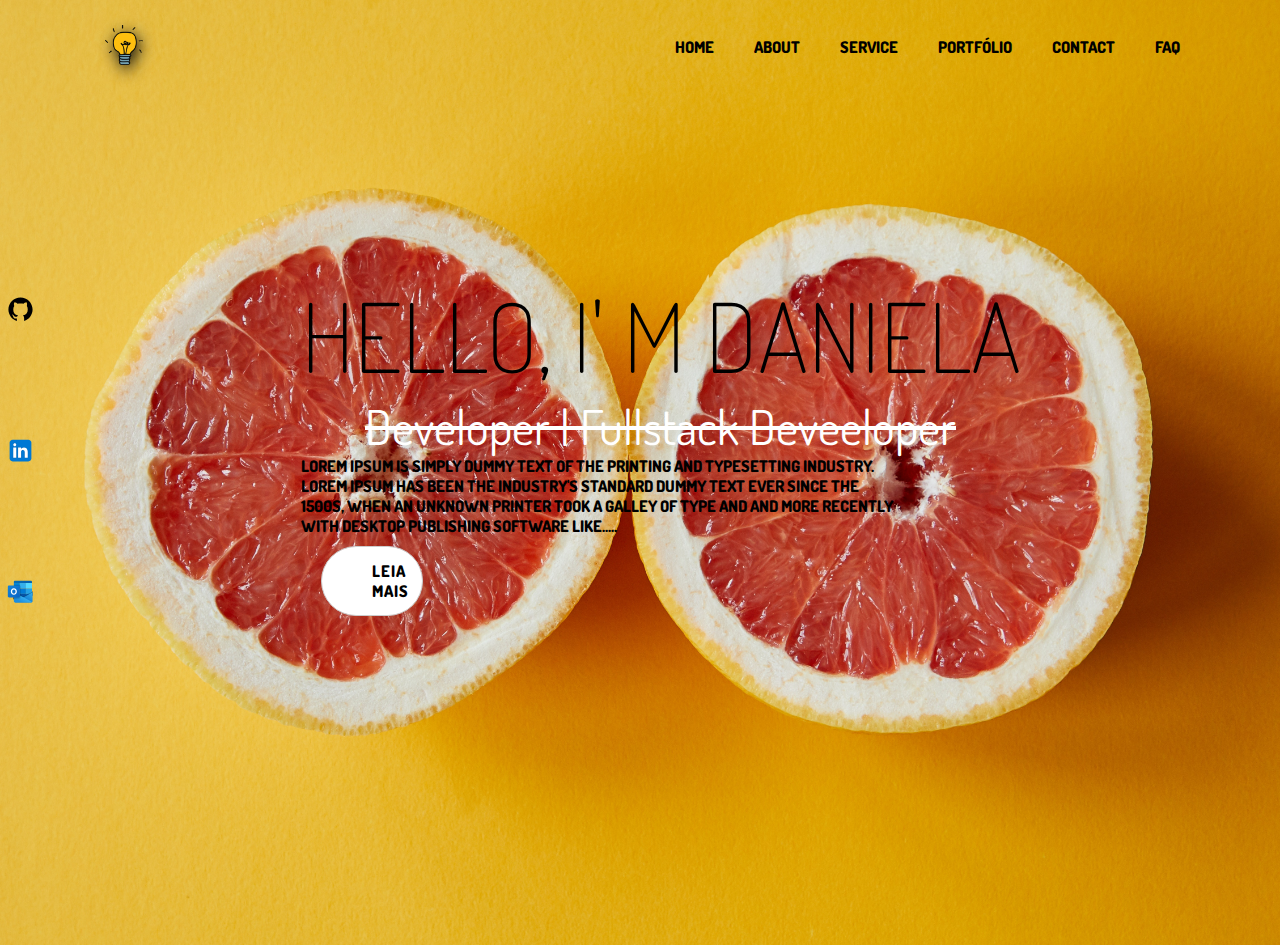
<file: html/index.html>
<!DOCTYPE html>
<html lang="en">

<head>
    <meta charset="UTF-8">
    <meta http-equiv="X-UA-Compatible" content="IE=edge">
    <meta name="viewport" content="width=device-width, initial-scale=1.0">
    <link rel="preconnect" href="https://fonts.googleapis.com">
    <link rel="preconnect" href="https://fonts.gstatic.com" crossorigin>
    <link href="https://fonts.googleapis.com/css2?family=Dosis:wght@200&display=swap" rel="stylesheet">
    <link rel="stylesheet" href="https://cdnjs.cloudflare.com/ajax/libs/animate.css/4.1.1/animate.min.css">
    <link rel="stylesheet" href="../css/style.css">
    <!-- CSS only -->
    <link href="https://cdn.jsdelivr.net/npm/bootstrap@5.2.0-beta1/dist/css/bootstrap.min.css" rel="stylesheet"
    integrity="sha384-0evHe/X+R7YkIZDRvuzKMRqM+OrBnVFBL6DOitfPri4tjfHxaWutUpFmBp4vmVor" crossorigin="anonymous">
<!-- JavaScript Bundle with Popper -->
<script src="https://cdn.jsdelivr.net/npm/bootstrap@5.2.0-beta1/dist/js/bootstrap.bundle.min.js"
    integrity="sha384-pprn3073KE6tl6bjs2QrFaJGz5/SUsLqktiwsUTF55Jfv3qYSDhgCecCxMW52nD2" crossorigin="anonymous">
</script>
    <title>Document</title>
</head>

<body>
    <div class="general_one">
        <section>
            <header class="header">
                <a href="#Home"><img src="../log/Cartoon-Lâmpada-PNG.png" class="D_logo"></a>
                <nav class="nav-bar">
                    <ul>
                        <li><a href="#Home">Home</a> </li>
                        <li><a href="../html/about.html">About</a> </li>
                        <li><a href="../html/services.html">Service</a> </li>
                        <li><a href="#Contact">Portfólio</a></li>
                        <li><a href="../html/contact.html">Contact</a></li>
                        <li><a href="#FAQ">FAQ</a></li>
                    </ul>
                </nav>
            </header>
            <div class="social-networks">
                <a href="https://github.com/Danizinh"><img src="../icons/icons8-github.svg"
                        class="networks animate__animated animate__zoomInLeft"></a>
                <a href="https://www.linkedin.com/in/daniela-cruz-malta/"><img src="../icons/icons8-linkedin.svg"
                        class="networks animate__animated animate__zoomInLeft"></a>
                <a href="mailto:name@email.com"><img src="../icons/icons8-microsoft-outlook-2019.svg"
                        class="networks animate__animated animate__zoomInLeft"></a>
            </div>
            <div class="main">
                <h1 class="h-1 animate__animated" id="hinge">Hello, I' m Daniela</h1>
                <p class="paragraph">Developer | Fullstack Deveeloper</p>
                <div class="content">
                    <div class="text-main">
                        <p>Lorem Ipsum is simply dummy text of the printing and typesetting industry. Lorem Ipsum has
                            been the
                            industry's standard dummy text ever since the 1500s, when an unknown printer took a galley
                            of type and
                            and more recently with desktop publishing software like<span id="pontos">.....</span><span
                                id="mais"> but
                                also the leap into
                                electronic typesetting, remaining essentially unchanged. It was popularised in the 1960s
                                with the release
                                of.<br> <br>

                                Lorem Ipsum is simply dummy text of the printing and typesetting industry. Lorem Ipsum
                                has
                                been the
                                industry's standard dummy text ever since the 1500s, when an unknown printer took a
                                galley
                                of type and
                                and more recently with desktop publishing software like
                                Aldus PageMaker including versions of Lorem Ipsu.</span></p>
                        <button onclick="leiaMais()" class="btn" id="btnLeiaMais">Leia Mais</button>
                    </div>
                </div>
            </div>
        </section>
    </div>
    <script type="text/javascript" src="../js/script.js"></script>
</body>

</html>
</file>
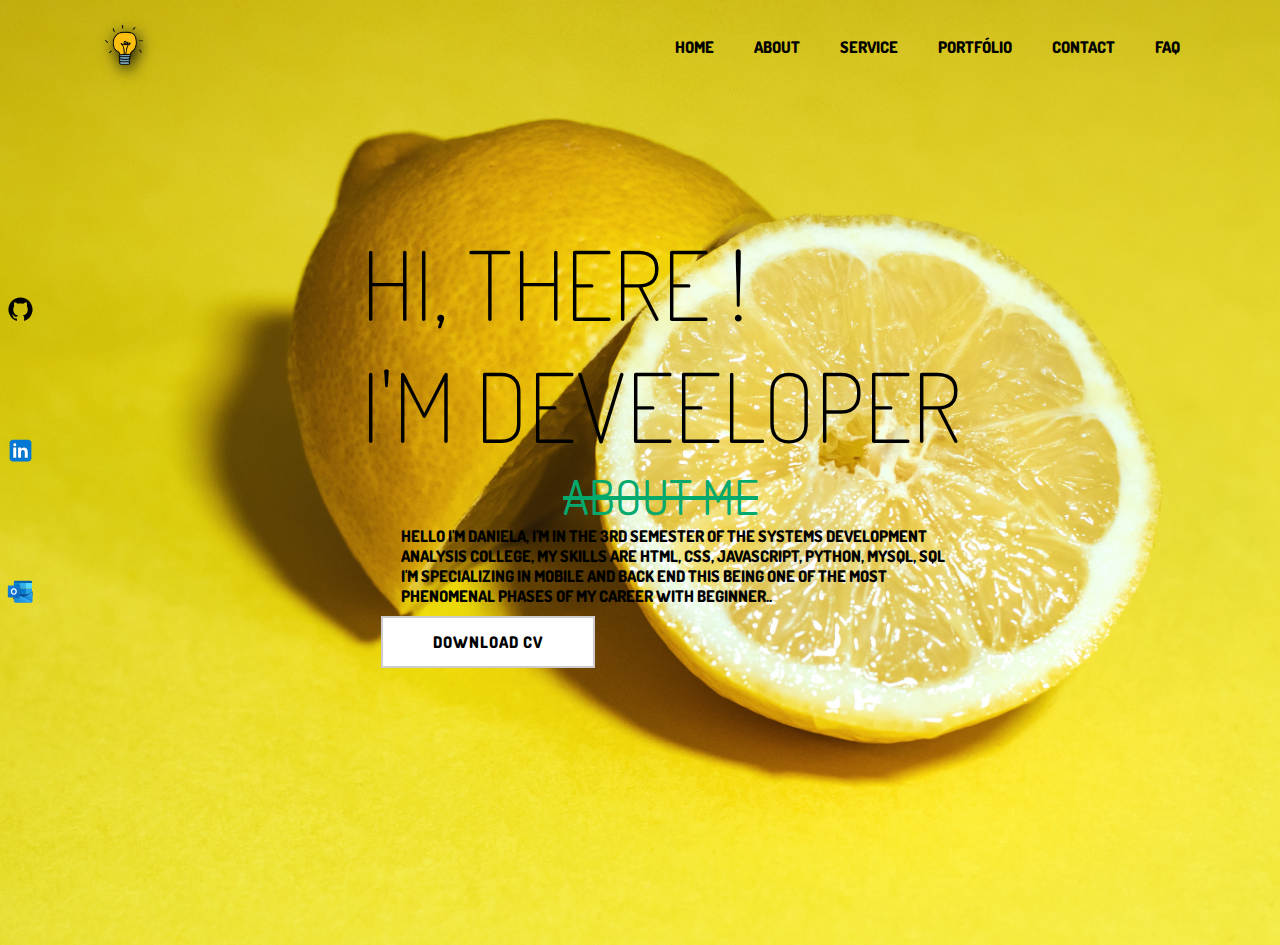
<file: html/about.html>
<!DOCTYPE html>
<html lang="en">

<head>
    <meta charset="UTF-8">
    <meta http-equiv="X-UA-Compatible" content="IE=edge">
    <meta name="viewport" content="width=device-width, initial-scale=1.0">
    <link rel="preconnect" href="https://fonts.googleapis.com">
    <link rel="preconnect" href="https://fonts.gstatic.com" crossorigin>
    <link href="https://fonts.googleapis.com/css2?family=Dosis:wght@200&display=swap" rel="stylesheet">
    <link rel="stylesheet" href="https://cdnjs.cloudflare.com/ajax/libs/animate.css/4.1.1/animate.min.css">
    <link rel="stylesheet" href="https://unpkg.com/swiper@8/swiper-bundle.min.css" />
    <link rel="stylesheet" href="../css/about.css">
    <title>About me</title>
</head>

<div class="general_three" id="Home">
    <section>
        <header class="header">
            <a href="#Home"><img src="../log/Cartoon-Lâmpada-PNG.png" class="D_logo"></a>
            <nav class="nav-bar">
                <ul>
                    <li><a href="../html/index.html ">Home</a> </li>
                    <li><a href="../html/about.html">About</a> </li>
                    <li><a href="../html/services.html">Service</a> </li>
                    <li><a href="#Contact">Portfólio</a></li>
                    <li><a href="../html/contact.html">Contact</a></li>
                    <li><a href="#FAQ">FAQ</a></li>
                </ul>
            </nav>
        </header>
        <div class="social-networks">
            <a href="https://github.com/Danizinh"><img src="../icons/icons8-github.svg"
                class="networks animate__animated animate__zoomInLeft"></a>
        <a href="https://www.linkedin.com/in/daniela-cruz-malta/"><img src="../icons/icons8-linkedin.svg"
                class="networks animate__animated animate__zoomInLeft"></a>
        <a href="mailto:name@email.com"><img src="../icons/icons8-microsoft-outlook-2019.svg"
                class="networks animate__animated animate__zoomInLeft"></a>
        </div>
        <div class="main">
            <h1 class="h-1 animate__animated" id="hinge">Hi, there ! <br> I'm Deveeloper</h1>
            <p class="paragraph">About Me</p>
            <div class="content">
                <div class="text-main">
                    <p>Hello I'm Daniela, I'm in the 3rd semester of the systems development analysis college, My skills
                        are HTML, CSS, Javascript, Python, Mysql, SQL I'm specializing in mobile and back end this being
                        one of the most phenomenal phases of my career with beginner.. </p>
                    <a href="../doc/Currículo.pdf" download="curriculo.pdf"> <button> Download CV</button></a>  
                </div>
            </div>
        </div>
    </section>
</div>
<script type="text/javascript" src="../js/script.js"></script>
</body>

</html>
</file>
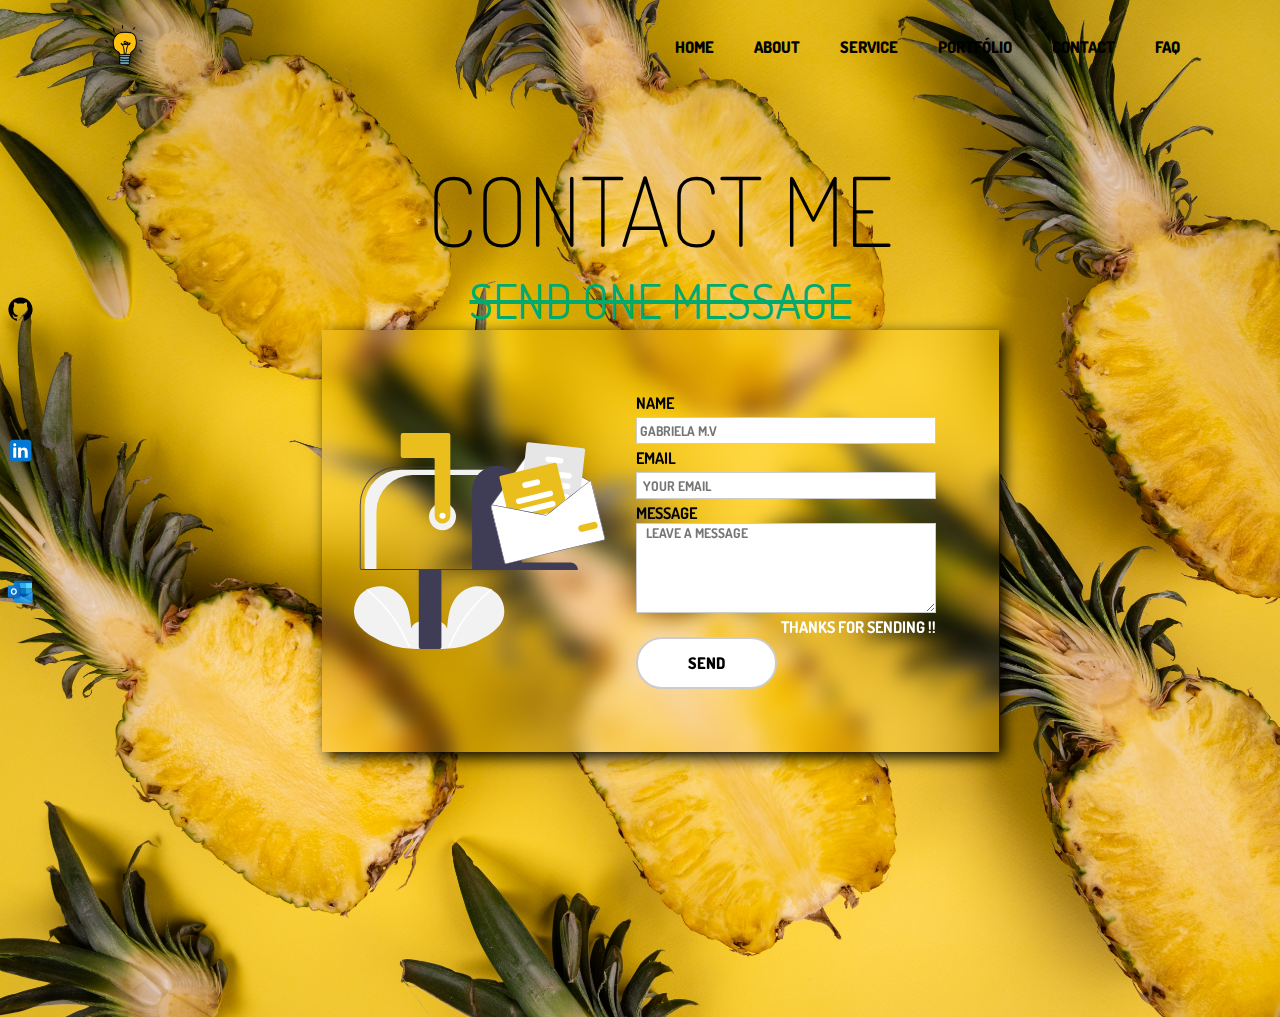
<file: html/contact.html>
<!DOCTYPE html>
<html lang="en">

<head>
    <meta charset="UTF-8">
    <meta http-equiv="X-UA-Compatible" content="IE=edge">
    <meta name="viewport" content="width=device-width, initial-scale=1.0">
    <link rel="preconnect" href="https://fonts.googleapis.com">
    <link rel="preconnect" href="https://fonts.gstatic.com" crossorigin>
    <link href="https://fonts.googleapis.com/css2?family=Dosis:wght@200&display=swap" rel="stylesheet">
    <link rel="stylesheet" href="https://cdnjs.cloudflare.com/ajax/libs/animate.css/4.1.1/animate.min.css">
    <link rel="stylesheet" href="../css/contact.css">
    <title>Contact me </title>
</head>

<div class="general_two" id="Home">
    <section>
        <header class="header">
            <a href="#Home"><img src="../log/Cartoon-Lâmpada-PNG.png" class="D_logo"></a>
            <nav class="nav-bar">
                <ul>
                    <li><a href="../html/index.html ">Home</a> </li>
                    <li><a href="../html/about.html">About</a> </li>
                    <li><a href="../html/services.html">Service</a> </li>
                    <li><a href="#Contact">Portfólio</a></li>
                    <li><a href="../html/contact.html">Contact</a></li>
                    <li><a href="#FAQ">FAQ</a></li>
                </ul>
            </nav>
        </header>
        <div class="social-networks">
            <a href="https://github.com/Danizinh"><img src="../icons/icons8-github.svg"
                class="networks animate__animated animate__zoomInLeft"></a>
        <a href="https://www.linkedin.com/in/daniela-cruz-malta/"><img src="../icons/icons8-linkedin.svg"
                class="networks animate__animated animate__zoomInLeft"></a>
        <a href="mailto:name@email.com"><img src="../icons/icons8-microsoft-outlook-2019.svg"
                class="networks animate__animated animate__zoomInLeft"></a>
        </div>
        <div class="main">
            <h1 class="h-1 animate__animated" id="hinge">Contact me</h1>
            <p class="paragraph">send one message</p>
            <div class="container">
                <img src="../icons/undraw_mailbox_re_dvds.svg" class="mensagen">
                <form>
                    <div class="all-input">
                        <label for="name">Name</label>
                        <input type="text" id="name" name="name" required placeholder=" Gabriela M.V"> 
                    </div>
                    <div class="all-input">
                        <label for="email">Email</label>
                        <input type="email" id="email" name="email" required placeholder="  Your email">
                    </div>

                    <label for="subject">Message</label>
                    <textarea rows="10" cols="38"  placeholder="   Leave a message"></textarea>
                    <p class="thank">Thanks for sending !!</p>
                    <button type="submit" class="btn">SEND</button>
                    
                    
                </form>
            </div>
        </div>
    </section>
</div>
<script type="text/javascript" src="../js/script.js"></script>
</body>

</html>
</file>
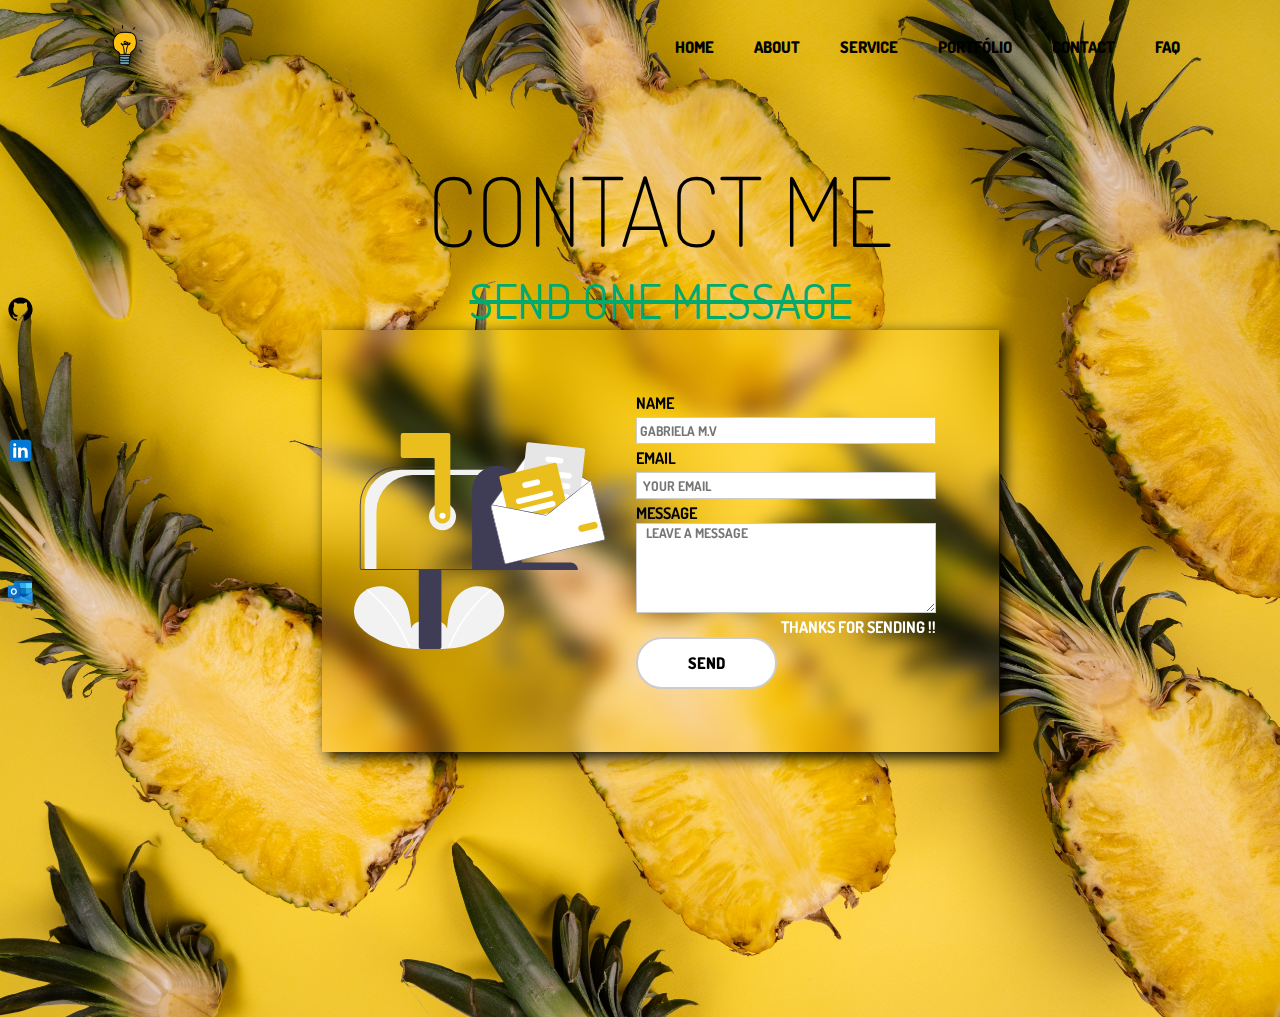
<file: html/form.html>
<!DOCTYPE html>
<html lang="en">

<head>
    <meta charset="UTF-8">
    <meta http-equiv="X-UA-Compatible" content="IE=edge">
    <meta name="viewport" content="width=device-width, initial-scale=1.0">
    <link rel="preconnect" href="https://fonts.googleapis.com">
    <link rel="preconnect" href="https://fonts.gstatic.com" crossorigin>
    <link href="https://fonts.googleapis.com/css2?family=Dosis:wght@200&display=swap" rel="stylesheet">
    <link rel="stylesheet" href="https://cdnjs.cloudflare.com/ajax/libs/animate.css/4.1.1/animate.min.css">
    <link rel="stylesheet" href="..//css/form.css">
    <title>Contact me </title>
</head>

<div class="general_---" id="Home">
    <section>
        <header class="header">
            <a href="#Home"><img src="../log/Cartoon-Lâmpada-PNG.png" class="D_logo"></a>
            <nav class="nav-bar">
                <ul>
                    <li><a href="../html/index.html ">Home</a> </li>
                    <li><a href="../html/about.html">About</a> </li>
                    <li><a href="#Service">Service</a> </li>
                    <li><a href="#Contact">Portfólio</a></li>
                    <li><a href="#Contact">Contact</a></li>
                    <li><a href="#FAQ">FAQ</a></li>
                </ul>
            </nav>
        </header>
        <div class="social-networks">
            <a href="https://github.com/Danizinh"><img src="../icons/icons8-github.svg"
                class="networks animate__animated animate__zoomInLeft"></a>
        <a href="https://www.linkedin.com/in/daniela-cruz-malta/"><img src="../icons/icons8-linkedin.svg"
                class="networks animate__animated animate__zoomInLeft"></a>
        <a href="mailto:name@email.com"><img src="../icons/icons8-microsoft-outlook-2019.svg"
                class="networks animate__animated animate__zoomInLeft"></a>
        </div>
        <div class="main">
            <h1 class="h-1 animate__animated" id="hinge">Contact me</h1>
            <p class="paragraph">send one message</p>
            <div class="container">
                <img src="../icons/undraw_mailbox_re_dvds.svg" class="mensagen">
                <form>
                    <div class="all-input">
                        <label for="name">Name</label>
                        <input type="text" id="name" name="name" required placeholder=" Gabriela M.V"> 
                    </div>
                    <div class="all-input">
                        <label for="email">Email</label>
                        <input type="email" id="email" name="email" required placeholder="  Your email">
                    </div>

                    <label for="subject">Message</label>
                    <textarea rows="10" cols="38"  placeholder="   Leave a message"></textarea>
                    <p class="thank">Thanks for sending !!</p>
                    <button type="submit" class="btn">SEND</button>
                    
                    
                </form>
            </div>
        </div>
    </section>
</div>
<script type="text/javascript" src="../js/script.js"></script>
</body>

</html>
</file>
<file: css/style.css>
*{
  padding: 0px;
  margin: 0px;
  box-sizing: border-box;
  font-family: 'Dosis', sans-serif;
}

section{
  position: relative;
  min-height: 100vh;
  min-width: 100vh;
  display: flex;
  justify-content: center;
  align-items: center;
  justify-content: space-between;
}

header{
  position:absolute;
  top:0px;
  left: 0px;
  width: 100%;
  padding: 20px 100px;
  display: flex;
  justify-content: space-between;
  align-items: center;
}

ul {
  position: relative;
  display: flex;
}

ul li {
  list-style: none;
}

ul li a {
  display: inline-block;
  color: #000;
  font-weight: 900;
  margin-left: 40px;
  text-decoration: none;
  text-transform: uppercase;
  font-weight: 800;
}

ul li a:hover{
  color:white;
}
button {
  border: 2px solid #ccc;
  border-radius: 36px;
  background-color: #fff;
  color: #000;
  padding: 14px 50px;
  font-size: 16px;
  font-weight: 800;
  cursor: pointer;
  text-transform: uppercase;
  margin: 10px 20px;
}
#btnLeiaMais{
  border: 1px solid #ccc;
  width: 6vw;
  background-color: #fff;
  color: #000;
  text-transform: uppercase;
  font-weight: 900;
  letter-spacing: 1px;
}

.D_logo{
  padding: 5px;
  height: 80px;
  max-width: 55px;
  max-height: 50px;
  cursor: pointer;
  filter: drop-shadow(2px 4px 8px #0a0a0b);
}

.general_one{
  position: relative;
  background-image: url("../img/pexels-laker-6156980.jpg");
  background-size: cover;
  background-repeat: no-repeat;
  background-position: center;
  height:105vh;
}

.main{
  margin-left: auto;
  margin-right: auto;
  padding: 2rem;
}

.h-1{
  font-size: 6rem;
  font-weight: 100;
  color: #000;
  text-transform: uppercase;
}
.paragraph{
  display: flex;
  justify-content: center;
  font-size: 3rem;
  color: #fff;
  text-decoration: line-through;
}
.content{
  position: relative;
  width: 100%;
  display:flex;
  justify-content: space-between;
  align-items: center;
}

.content .text-main{
  position: relative;
  max-width: 600px;
}

.content .text-main h2{
  color:#000;
  font-size: 2em;
  line-height: 1.4em;
  margin-left: 40px;
}
.content .text-main h2 label{
  color: #04AA6D;
  font-size: 1.2em;
  font-weight: 900;
}

.content .text-main p{
  color:#000;
  text-transform: uppercase;
  font-weight: 800;
} 

#mais{
  display: none;
}
.networks{
  flex-direction: column;
  display: flex;
  width: 29px;
  height: 15vh;
  margin: 6px;
}

::-webkit-scrollbar {
  width: 13px;
  height: 13px;
}

::-webkit-scrollbar-thumb {
  background: linear-gradient(40deg, #B3B1B3 14%, #FFFFFF 64%);
  border-radius: 10px;
}

::-webkit-scrollbar-thumb:hover {
  background: linear-gradient(40deg, #8C8A8C 14%, #FFFFFF 64%);
}

::-webkit-scrollbar-track {
  background: #FFFFFF;
  border-radius: 10px;
  box-shadow: inset 0px 0px 0px 0px #F0F0F0;
}
</file>
<file: css/about.css>
.general_three{
    position: relative;
    background-image: url("../img/pexels-lisa-1002543.jpg");
    background-size: cover;
    background-repeat: no-repeat;
    background-position: center;
    height:105vh;
}



*{
    padding: 0px;
    margin: 0px;
    box-sizing: border-box;
    font-family: 'Dosis', sans-serif;
}

section{
    position: relative;
    min-height: 100vh;
    min-width: 100vh;
    display: flex;
    justify-content: center;
    align-items: center;
    justify-content: space-between;
}

header{
    position:absolute;
    top:0px;
    left: 0px;
    width: 100%;
    padding: 20px 100px;
    display: flex;
    justify-content: space-between;
    align-items: center;
}

ul {
    position: relative;
    display: flex;
}

ul li {
    list-style: none;
}

ul li a {
    display: inline-block;
    color: #000;
    font-weight: 900;
    margin-left: 40px;
    text-decoration: none;
    text-transform: uppercase;
    font-weight: 800;
}

ul li a:hover{
    color:white;
}
button {
    border: 2px solid #ccc;
    background-color: #fff;
    color: #000;
    padding: 14px 50px;
    font-size: 16px;
    font-weight: 800;
    cursor: pointer;
    text-transform: uppercase;
    letter-spacing: 1px;
    margin: 10px 20px;
}

.D_logo{
    padding: 5px;
    height: 80px;
    max-width: 55px;
    max-height: 50px;
    cursor: pointer;
    filter: drop-shadow(2px 4px 8px #0a0a0b);
}


.main{
    margin-left: auto;
    margin-right: auto;
    padding: 2rem;
}

.h-1{
    font-size: 6rem;
    font-weight: 100;
    text-transform: uppercase;
}

.paragraph{
    display: flex;
    justify-content: center;
    font-size: 3rem;
    color: #04AA6D;
    text-decoration: line-through;
    text-transform: uppercase;
}

 .content{
    position: relative;
    width: 100%;
    display:flex;
    justify-content: space-between;
    align-items: center;
}

.content .text-main{
    position: relative;
    max-width: 600px;
}

.content .text-main h2{
    color:#000;
    font-size: 2em;
    line-height: 1.4em;
    margin-left: 40px;
}
.content .text-main h2 label{
    color: #04AA6D;
    font-size: 1.2em;
    font-weight: 900;
}

.content .text-main p{
    color:#000;
    margin-left: 40px;
    text-transform: uppercase;
    font-weight: 800;
} 

#mais{
    display: none;
}
.networks{
    flex-direction: column;
    display: flex;
    width: 29px;
    height: 15vh;
    margin: 6px;
}

::-webkit-scrollbar {
    width: 13px;
    height: 13px;
}

::-webkit-scrollbar-thumb {
    background: linear-gradient(40deg, #B3B1B3 14%, #FFFFFF 64%);
    border-radius: 10px;
}

::-webkit-scrollbar-thumb:hover {
    background: linear-gradient(40deg, #8C8A8C 14%, #FFFFFF 64%);
}

::-webkit-scrollbar-track {
    background: #FFFFFF;
    border-radius: 10px;
    box-shadow: inset 0px 0px 0px 0px #F0F0F0;
}
</file>
<file: css/contact.css>
* {
    padding: 0px;
    margin: 0px;
    box-sizing: border-box;
    font-family: 'Dosis', sans-serif;
}

section {
    position: relative;
    min-height: 100vh;
    min-width: 100vh;
    display: flex;
    justify-content: center;
    align-items: center;
    justify-content: space-between;
}

header {
    position: absolute;
    top: 0px;
    left: 0px;
    width: 100%;
    padding: 20px 100px;
    display: flex;
    justify-content: space-between;
    align-items: center;
}

ul {
    position: relative;
    display: flex;
}

ul li {
    list-style: none;
}

ul li a {
    display: inline-block;
    color: #000;
    font-weight: 900;
    margin-left: 40px;
    text-decoration: none;
    text-transform: uppercase;
    font-weight: 800;
}

ul li a:hover {
    color: white;
}

label {
    text-transform: uppercase;
}

button {
    border: 2px solid #ccc;
    border-radius: 36px;
    background-color: #fff;
    /* color: #000; */
    padding: 14px 50px;
    font-size: 16px;
    font-weight: 800;
    cursor: pointer;
    text-transform: uppercase;
}

form{
    margin: 31px;
}

.thank{
    display: flex;
    text-transform: uppercase;
    flex-direction: row-reverse;
    color: #fff;
}
.btn{
    display: flex;
    justify-content: center;
    align-items: end;
}

.D_logo {
    padding: 5px;
    height: 80px;
    max-width: 55px;
    max-height: 50px;
    cursor: pointer;
    filter: drop-shadow(2px 4px 8px #0a0a0b);
}

.general_two {
    position: relative;
    background-image: url("../img/pexels-shvets-production-7194897.jpg");
    background-size: cover;
    background-repeat: no-repeat;
    background-position: center;
    height: 113vh;
}

.container {
    backdrop-filter: blur(10px);
    display: flex;
    align-items: center;
    background-color: transparent;
    width: 67%;
    margin-left: auto;
    margin-right: auto;
    padding: 2rem;
    box-shadow: 5px 5px 15px #000;
    font-weight: bold;
}
.mensagen{
    width: 41%;
}
.main {
    margin-left: auto;
    margin-right: auto;
    padding: 2rem;
}

.h-1 {
    display: flex;
    font-size: 6rem;
    justify-content: center;
    font-weight: 100;
    text-transform: uppercase;
}

.skil {
    text-transform: uppercase;
    margin-left: 7px;
}

.paragraph {
    display: flex;
    justify-content: center;
    font-size: 3rem;
    color: #04AA6D;
    text-decoration: line-through;
    text-transform: uppercase;
}

.circle {
    background-color: #aaa;
    border-radius: 50%;
    width: 150px;
    height: 150px;
    overflow: hidden;
    position: relative;
}

.circle img {
    position: absolute;
    bottom: 0;
    width: 100%;
}

.content {
    position: relative;
    width: 100%;
    display: flex;
    justify-content: space-between;
    align-items: center;
}

.content .text-main {
    position: relative;
    max-width: 600px;
}

input {
    /* background: #353535; */
    border: 1px solid #ccc;
    width: 100%;
    height: 3vh;
    margin-block: 4px;
    font-weight: bold;
}

textarea {
    border: 1px solid #ccc;
    width: 100%;
    height: 10vh;
}

select {
    width: 100%;
    font-weight: bold;
    border: 1px solid #ccc;
    text-transform: capitalize;
}

option {
    font-weight: bold;
}

::placeholder {
    font-weight: bold;
    text-transform: uppercase;
}

.content .text-main h2 {
    color: #000;
    font-size: 2em;
    line-height: 1.4em;
    margin-left: 40px;
}

.content .text-main h2 label {
    color: #04AA6D;
    font-size: 1.2em;
    font-weight: 900;
}

.content .text-main p {
    color: #000;
    margin-left: 40px;
    text-transform: uppercase;
    font-weight: 800;
}

#mais {
    display: none;
}

.networks {
    flex-direction: column;
    display: flex;
    width: 29px;
    height: 15vh;
    margin: 6px;
}

::-webkit-scrollbar {
    width: 13px;
    height: 13px;
}

::-webkit-scrollbar-thumb {
    background: linear-gradient(40deg, #B3B1B3 14%, #FFFFFF 64%);
    border-radius: 10px;
}

::-webkit-scrollbar-thumb:hover {
    background: linear-gradient(40deg, #8C8A8C 14%, #FFFFFF 64%);
}

::-webkit-scrollbar-track {
    background: #FFFFFF;
    border-radius: 10px;
    box-shadow: inset 0px 0px 0px 0px #F0F0F0;
}
</file>
<file: css/form.css>
* {
    padding: 0px;
    margin: 0px;
    box-sizing: border-box;
    font-family: 'Dosis', sans-serif;
}

section {
    position: relative;
    min-height: 100vh;
    min-width: 100vh;
    display: flex;
    justify-content: center;
    align-items: center;
    justify-content: space-between;
}

header {
    position: absolute;
    top: 0px;
    left: 0px;
    width: 100%;
    padding: 20px 100px;
    display: flex;
    justify-content: space-between;
    align-items: center;
}

ul {
    position: relative;
    display: flex;
}

ul li {
    list-style: none;
}

ul li a {
    display: inline-block;
    color: #000;
    font-weight: 900;
    margin-left: 40px;
    text-decoration: none;
    text-transform: uppercase;
    font-weight: 800;
}

ul li a:hover {
    color: white;
}

label {
    text-transform: uppercase;
}

button {
    border: 2px solid #ccc;
    border-radius: 36px;
    background-color: #fff;
    /* color: #000; */
    padding: 14px 50px;
    font-size: 16px;
    font-weight: 800;
    cursor: pointer;
    text-transform: uppercase;
}

form{
    margin: 31px;
}

.thank{
    display: flex;
    text-transform: uppercase;
    flex-direction: row-reverse;
    color: #fff;
}
.btn{
    display: flex;
    justify-content: center;
    align-items: end;
}

.D_logo {
    padding: 5px;
    height: 80px;
    max-width: 55px;
    max-height: 50px;
    cursor: pointer;
    filter: drop-shadow(2px 4px 8px #0a0a0b);
}

.general_--- {
    position: relative;
    background-image: url("../img/pexels-shvets-production-7194897.jpg");
    background-size: cover;
    background-repeat: no-repeat;
    background-position: center;
    height: 113vh;
}

.container {
    backdrop-filter: blur(10px);
    display: flex;
    align-items: center;
    background-color: transparent;
    width: 67%;
    margin-left: auto;
    margin-right: auto;
    padding: 2rem;
    box-shadow: 5px 5px 15px #000;
    font-weight: bold;
}
.mensagen{
    width: 41%;
}
.main {
    margin-left: auto;
    margin-right: auto;
    padding: 2rem;
}

.h-1 {
    display: flex;
    font-size: 6rem;
    justify-content: center;
    font-weight: 100;
    text-transform: uppercase;
}

.skil {
    text-transform: uppercase;
    margin-left: 7px;
}

.paragraph {
    display: flex;
    justify-content: center;
    font-size: 3rem;
    color: #04AA6D;
    text-decoration: line-through;
    text-transform: uppercase;
}

.circle {
    background-color: #aaa;
    border-radius: 50%;
    width: 150px;
    height: 150px;
    overflow: hidden;
    position: relative;
}

.circle img {
    position: absolute;
    bottom: 0;
    width: 100%;
}

.content {
    position: relative;
    width: 100%;
    display: flex;
    justify-content: space-between;
    align-items: center;
}

.content .text-main {
    position: relative;
    max-width: 600px;
}

input {
    /* background: #353535; */
    border: 1px solid #ccc;
    width: 100%;
    height: 3vh;
    margin-block: 4px;
    font-weight: bold;
}

textarea {
    border: 1px solid #ccc;
    width: 100%;
    height: 10vh;
}

select {
    width: 100%;
    font-weight: bold;
    border: 1px solid #ccc;
    text-transform: capitalize;
}

option {
    font-weight: bold;
}

::placeholder {
    font-weight: bold;
    text-transform: uppercase;
}

.content .text-main h2 {
    color: #000;
    font-size: 2em;
    line-height: 1.4em;
    margin-left: 40px;
}

.content .text-main h2 label {
    color: #04AA6D;
    font-size: 1.2em;
    font-weight: 900;
}

.content .text-main p {
    color: #000;
    margin-left: 40px;
    text-transform: uppercase;
    font-weight: 800;
}

#mais {
    display: none;
}

.networks {
    flex-direction: column;
    display: flex;
    width: 29px;
    height: 15vh;
    margin: 6px;
}

::-webkit-scrollbar {
    width: 13px;
    height: 13px;
}

::-webkit-scrollbar-thumb {
    background: linear-gradient(40deg, #B3B1B3 14%, #FFFFFF 64%);
    border-radius: 10px;
}

::-webkit-scrollbar-thumb:hover {
    background: linear-gradient(40deg, #8C8A8C 14%, #FFFFFF 64%);
}

::-webkit-scrollbar-track {
    background: #FFFFFF;
    border-radius: 10px;
    box-shadow: inset 0px 0px 0px 0px #F0F0F0;
}
</file>
